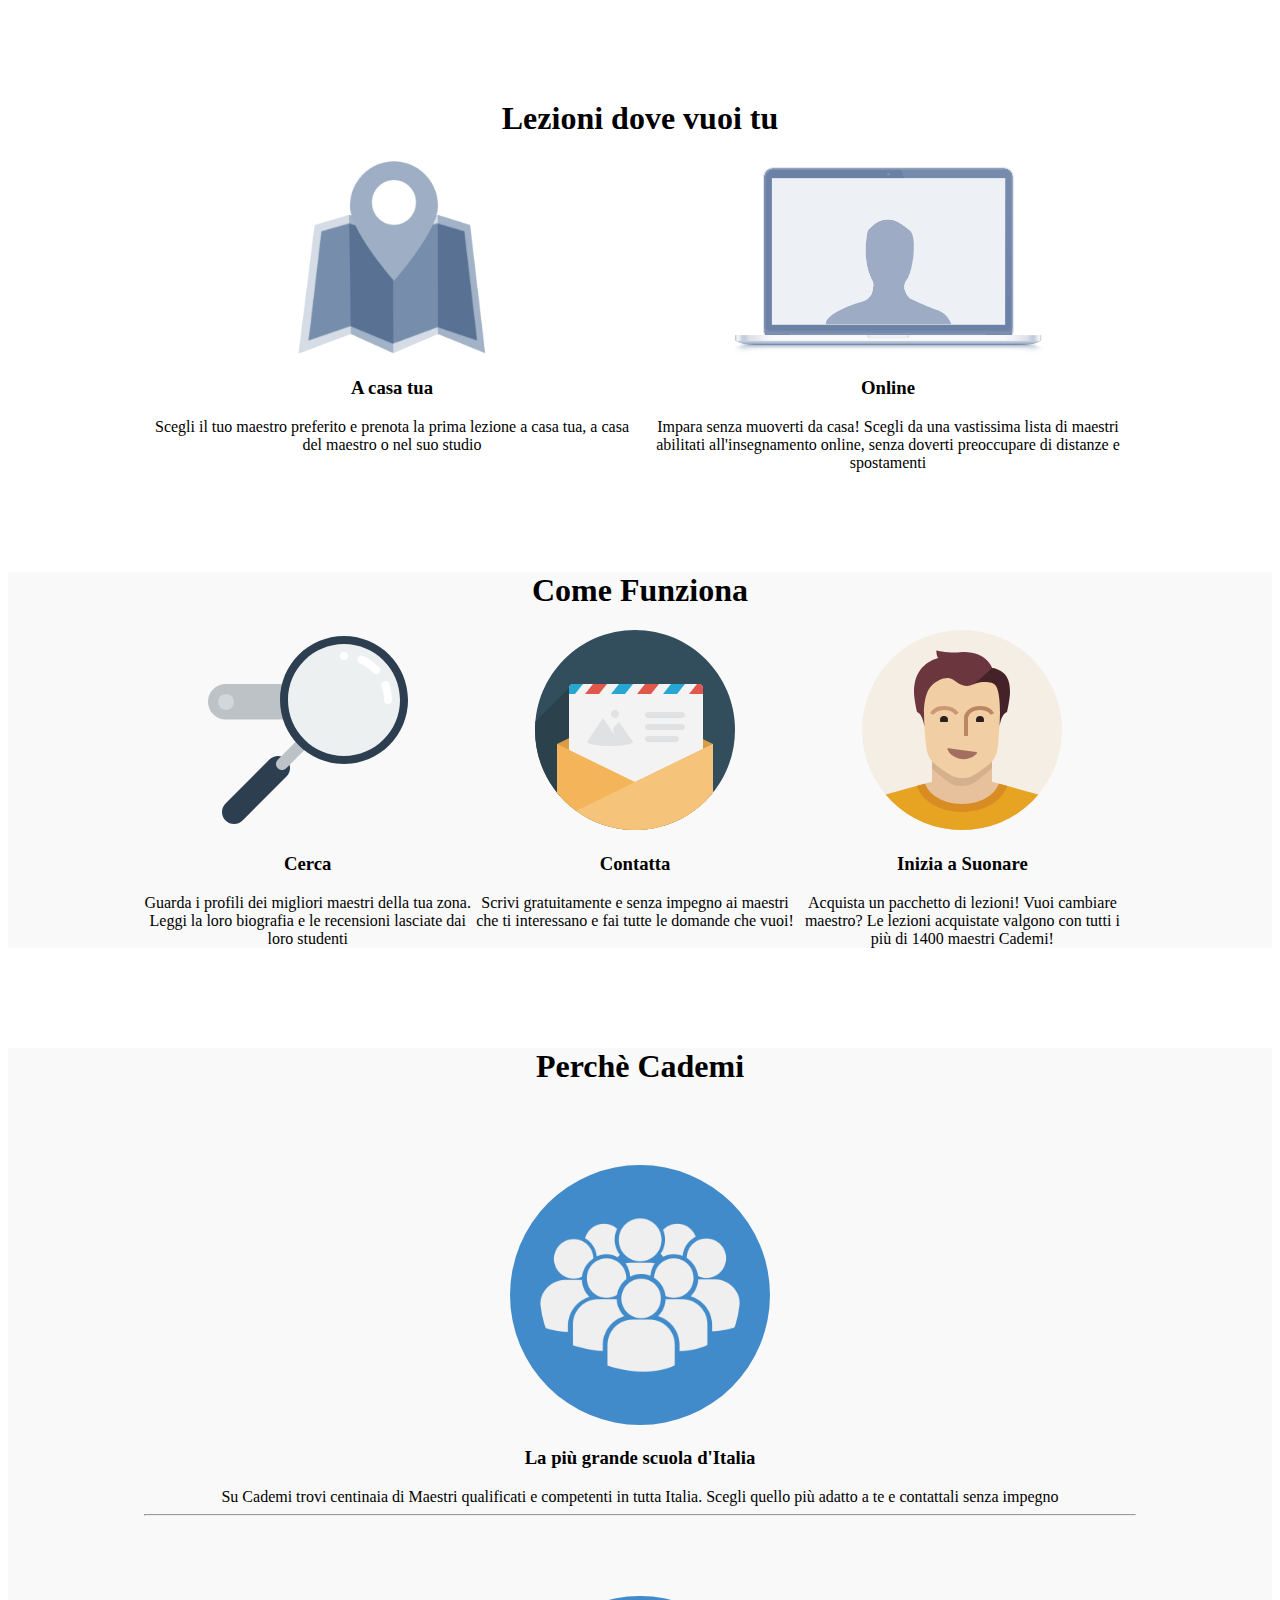
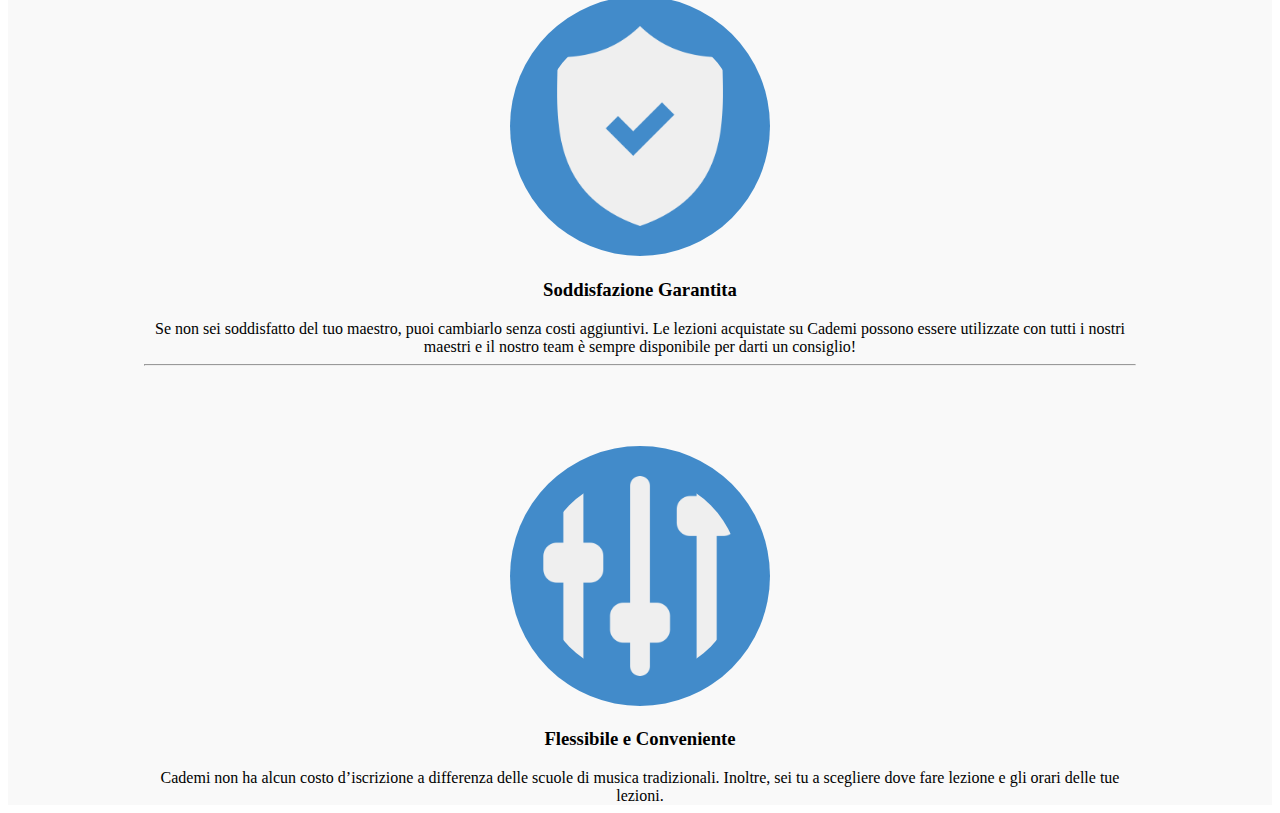
<file: index.html>
<!DOCTYPE html>
<html>
  <head>
    <meta charset="utf-8">
    <meta name="viewport" content="width=device-width, initial-scale=1.0">
    <link rel="stylesheet" href="style.css">
    <link rel="stylesheet" href="responsive.css">
    <meta name="viewport" content="width=device-width, initial-scale=1.0 ">
    <title>Boolean aCademy</title>
  </head>

  <body>
    <div id="lezioni" class="container">
      <div class="row">
        <h1>Lezioni dove vuoi tu</h1>
        <div class="left">
          <img src="img/icon/maps.png" alt="">
          <h3>A casa tua</h3>
          Scegli il tuo maestro preferito e prenota la prima lezione a casa tua, a casa del maestro o nel suo studio
        </div>
        <div class="right">
          <img src="img/icon/screen.png" alt="">
          <h3>Online</h3>
          Impara senza muoverti da casa! Scegli da una vastissima lista di maestri abilitati all'insegnamento online, senza doverti preoccupare di distanze e spostamenti
        </div>
      </div>
    </div>

    <div id="steps" class="container grey">
      <div class="row">
        <h1>Come Funziona</h1>
        <div class="left">
          <img src="img/search.svg" alt="">
          <h3>Cerca</h3>
          Guarda i profili dei migliori maestri della tua zona. Leggi la loro biografia e le recensioni lasciate dai loro studenti
        </div>
        <div class="central">
          <img src="img/letter.svg" alt="">
          <h3>Contatta</h3>
          Scrivi gratuitamente e senza impegno ai maestri che ti interessano e fai tutte le domande che vuoi!
        </div>
        <div class="right">
          <img src="img/male.svg" alt="">
          <h3>Inizia a Suonare</h3>
          Acquista un pacchetto di lezioni! Vuoi cambiare maestro? Le lezioni acquistate valgono con tutti i più di 1400 maestri Cademi!
        </div>
      </div>
    </div>

    <div id="why" class="container grey">
      <div class="row">
        <h1>Perchè Cademi</h1>
        <div class="first">
          <img src="img/icon/profile.png" alt="">
          <h3>La più grande scuola d'Italia</h3>
          Su Cademi trovi centinaia di Maestri qualificati e competenti in tutta Italia. Scegli quello più adatto a te e contattali senza impegno
          <hr>
        </div>
        <div class="second">
          <img src="img/icon/secure.png" alt="">
          <h3>Soddisfazione Garantita</h3>
          Se non sei soddisfatto del tuo maestro, puoi cambiarlo senza costi aggiuntivi. Le lezioni acquistate su Cademi possono essere utilizzate con tutti i nostri maestri e il nostro team è sempre disponibile per darti un consiglio!
          <hr>
        </div>
        <div class="third">
          <img src="img/icon/flex.png" alt="">
          <h3>Flessibile e Conveniente</h3>
          Cademi non ha alcun costo d’iscrizione a differenza delle scuole di musica tradizionali. Inoltre, sei tu a scegliere dove fare lezione e gli orari delle tue lezioni.
        </div>
      </div>
    </div>
  </body>
</html>
</file>
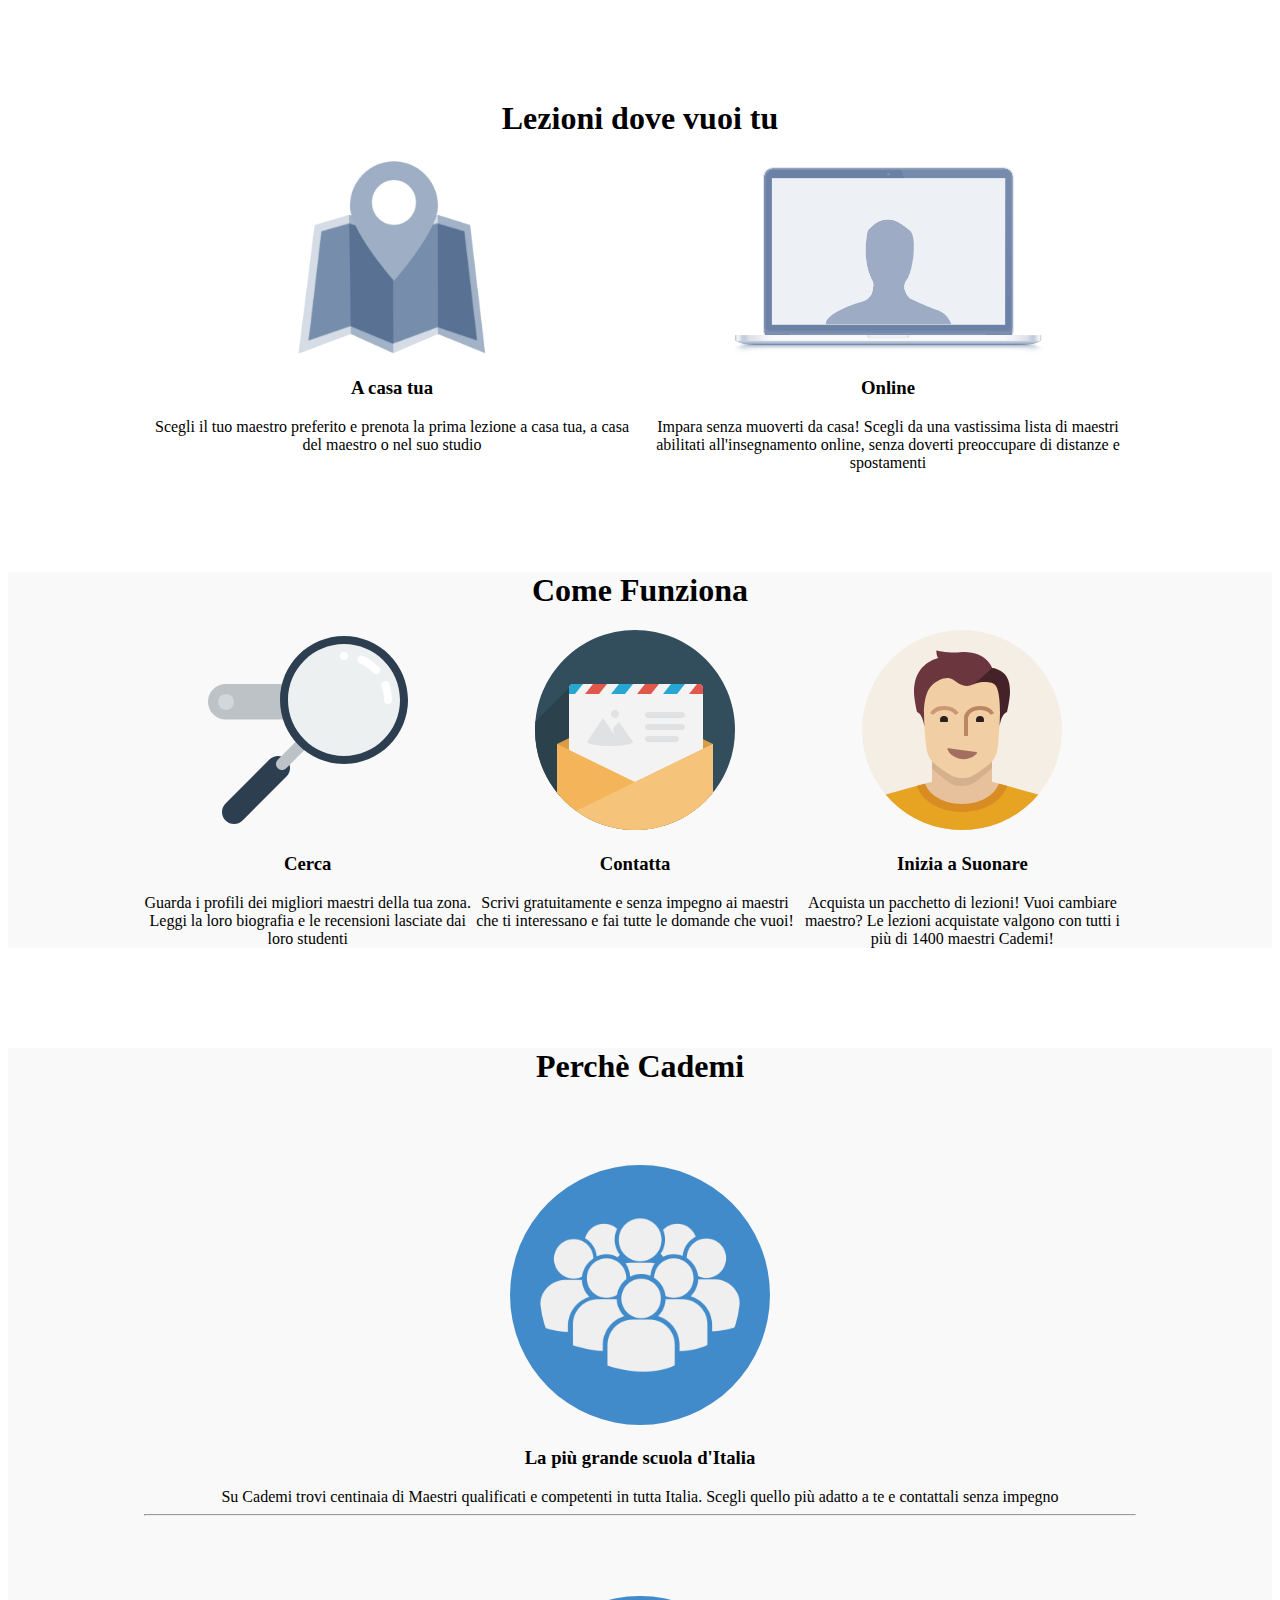
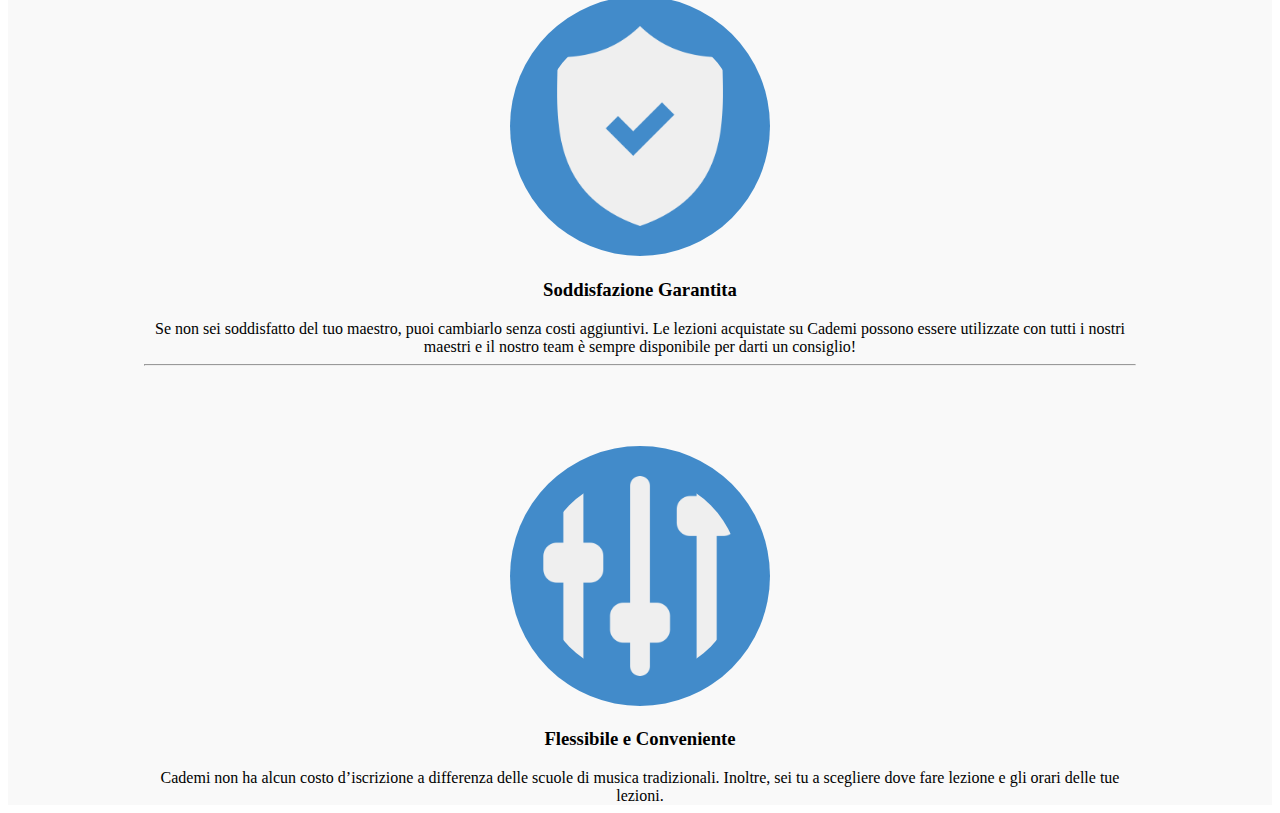
<file: bonus/index_bonus.html>
<!DOCTYPE html>
<html>
  <head>
    <meta charset="utf-8">
    <meta name="viewport" content="width=device-width, initial-scale=1.0">
    <link rel="stylesheet" href="style_bonus.css">
    <link rel="stylesheet" href="responsive_bonus.css">
    <meta name="viewport" content="width=device-width, initial-scale=1.0 ">
    <title>Boolean aCademy</title>
  </head>

  <body>
    <div id="lezioni" class="container">
      <div class="row">
        <h1>Lezioni dove vuoi tu</h1>
        <div class="left">
          <img src="img/icon/maps.png" alt="">
          <h3>A casa tua</h3>
          Scegli il tuo maestro preferito e prenota la prima lezione a casa tua, a casa del maestro o nel suo studio
        </div>
        <div class="right">
          <img src="img/icon/screen.png" alt="">
          <h3>Online</h3>
          Impara senza muoverti da casa! Scegli da una vastissima lista di maestri abilitati all'insegnamento online, senza doverti preoccupare di distanze e spostamenti
        </div>
      </div>
    </div>

    <div id="steps" class="container grey">
      <div class="row">
        <h1>Come Funziona</h1>
        <div class="left">
          <img src="img/search.svg" alt="">
          <h3>Cerca</h3>
          Guarda i profili dei migliori maestri della tua zona. Leggi la loro biografia e le recensioni lasciate dai loro studenti
        </div>
        <div class="central">
          <img src="img/letter.svg" alt="">
          <h3>Contatta</h3>
          Scrivi gratuitamente e senza impegno ai maestri che ti interessano e fai tutte le domande che vuoi!
        </div>
        <div class="right">
          <img src="img/male.svg" alt="">
          <h3>Inizia a Suonare</h3>
          Acquista un pacchetto di lezioni! Vuoi cambiare maestro? Le lezioni acquistate valgono con tutti i più di 1400 maestri Cademi!
        </div>
      </div>
    </div>

    <div id="why" class="container grey">
      <div class="row">
        <h1>Perchè Cademi</h1>
        <div class="first">
          <img src="img/icon/profile.png" alt="">
          <h3>La più grande scuola d'Italia</h3>
          Su Cademi trovi centinaia di Maestri qualificati e competenti in tutta Italia. Scegli quello più adatto a te e contattali senza impegno
          <hr>
        </div>
        <div class="second">
          <img src="img/icon/secure.png" alt="">
          <h3>Soddisfazione Garantita</h3>
          Se non sei soddisfatto del tuo maestro, puoi cambiarlo senza costi aggiuntivi. Le lezioni acquistate su Cademi possono essere utilizzate con tutti i nostri maestri e il nostro team è sempre disponibile per darti un consiglio!
          <hr>
        </div>
        <div class="third">
          <img src="img/icon/flex.png" alt="">
          <h3>Flessibile e Conveniente</h3>
          Cademi non ha alcun costo d’iscrizione a differenza delle scuole di musica tradizionali. Inoltre, sei tu a scegliere dove fare lezione e gli orari delle tue lezioni.
        </div>
      </div>
    </div>
  </body>
</html>
</file>
<file: style.css>
.row {
  width: 992px;
  margin-left: auto;
  margin-right: auto;
  margin-top: 100px;
}

/* BLOCCO LEZIONI */
#lezioni .row>.left,
#lezioni .row>.right {
  width: 50%;
  float: left;
}

#lezioni .row img {
  /* per centrare orizzontalmente */
  display: block;
  margin-right: auto;
  margin-left: auto;
}

#lezioni {
  text-align: center;
}

/* BLOCCO STEPS */
#steps .row>.left,
#steps .row>.central,
#steps .row>.right {
  float: left;
  width: 33%;
}

#steps {
  text-align: center;
}

/* BLOCCO PERCHE */
#why {
  text-align: center;
}

#why .row>.first,
#why .row>.second,
#why .row>.third {
  width: 100%;
  margin-top: 80px;
}

#why .row img {
  background-color: #428bca;
  border-radius: 50%;
  padding: 30px;
}

/* COMMON */
.row::after {
  content: '';
  display: table;
  clear: both;
}

.container.grey {
  background-color: #f9f9f9;
}

img {
  height: 200px;
}

.clear {
  clear: both;
}
</file>
<file: responsive.css>
@media screen and (max-width: 420px) {

  /* BLOCCO LEZIONI */
  #lezioni{
    padding: 0 30px;
    margin-top: 30px;
  }

  h1{
    margin-top: 0;
  }

  #lezioni .row>.left,
  #lezioni .row>.right {
    width: 100%;
    float: none;
  }

  #lezioni .row>.left {
    margin-bottom: 30px;
  }

  #lezioni .left img,
  #lezioni .right img {
    height: auto;
    max-height: 200px;
    max-width: 70%;
  }


  /* ---------------------------------------- */


  /* BLOCCO STEPS */
  #steps{
    padding: 0 30px;
    margin: 30px 0;
  }

  #steps .row>.left,
  #steps .row>.central,
  #steps .row>.right {
    float: none;
    width: 100%;
  }

  #steps .row>.central{
    margin: 30px 0;
  }

  #steps .left img,
  #steps .central img,
  #steps .right img {
    height: auto;
    max-height: 200px;
    width: 58%;
  }


  /* ---------------------------------------- */


  /* BLOCCO WHY */
  #why{
    padding: 0 30px;
    margin-bottom: 30px;
  }

  #why .row>.first{
    margin: 0;
  }

  #why .row>.first hr,
  #why .row>.second hr{
    margin-top: 40px;
  }

  #why .row>.second,
  #why .row>.third{
    margin-top: 50px;
  }

  #why .first img,
  #why .second img,
  #why .third img {
    height: auto;
    max-height: 200px;
    max-width: 40%;

    padding: 10%;
  }

  #why .row img {

  }


  /* ---------------------------------------- */


  /* COMMON */
  .row{
    width: 100%;

    margin: 0;
  }
}
</file>
<file: bonus/style_bonus.css>
.row {
  width: 992px;
  margin-left: auto;
  margin-right: auto;
  margin-top: 100px;
}

/* BLOCCO LEZIONI */
#lezioni .row>.left,
#lezioni .row>.right {
  width: 50%;
  float: left;
}

#lezioni .row img {
  /* per centrare orizzontalmente */
  display: block;
  margin-right: auto;
  margin-left: auto;
}

#lezioni {
  text-align: center;
}

/* BLOCCO STEPS */
#steps .row>.left,
#steps .row>.central,
#steps .row>.right {
  float: left;
  width: 33%;
}

#steps {
  text-align: center;
}

/* BLOCCO PERCHE */
#why {
  text-align: center;
}

#why .row>.first,
#why .row>.second,
#why .row>.third {
  width: 100%;
  margin-top: 80px;
}

#why .row img {
  background-color: #428bca;
  border-radius: 50%;
  padding: 30px;
}

/* COMMON */
.row::after {
  content: '';
  display: table;
  clear: both;
}

.container.grey {
  background-color: #f9f9f9;
}

img {
  height: 200px;
}

.clear {
  clear: both;
}
</file>
<file: bonus/responsive_bonus.css>
@media screen and (max-width: 768px) {

  /* BLOCCO LEZIONI */
  #lezioni{
    padding: 0 30px;
    margin-top: 30px;
  }

  h1{
    margin-top: 0;
  }

  #lezioni .row>.left,
  #lezioni .row>.right {
    width: 100%;
    float: none;
  }

  #lezioni .row>.left {
    margin-bottom: 30px;
  }

  #lezioni .left img,
  #lezioni .right img {
    height: auto;
    max-height: 200px;
    max-width: 70%;
  }


  /* ---------------------------------------- */


  /* BLOCCO STEPS */
  #steps{
    padding: 0 30px;
    margin: 30px 0;
  }

  #steps .row>.left,
  #steps .row>.central,
  #steps .row>.right {
    float: none;
    width: 100%;
  }

  #steps .row>.central{
    margin: 30px 0;
  }

  #steps .left img,
  #steps .central img,
  #steps .right img {
    height: auto;

    width: 50%;
  }


  /* ---------------------------------------- */


  /* BLOCCO WHY */
  #why{
    padding: 0 30px;
    margin-bottom: 30px;
  }

  #why .row>.first{
    margin: 0;
  }

  #why .row>.first hr,
  #why .row>.second hr{
    margin-top: 40px;
  }

  #why .row>.second,
  #why .row>.third{
    margin-top: 50px;
  }

  #why .first img,
  #why .second img,
  #why .third img {
    height: auto;
    max-height: 200px;
    max-width: 40%;

    padding: 4.37%;
  }

  #why .row img {

  }


  /* ---------------------------------------- */


  /* COMMON */
  .row{
    width: 100%;

    margin: 0;
  }

  *{
    box-sizing: border-box;
  }
}


@media screen and (max-width: 420px) {

  /* BLOCCO LEZIONI */
  #lezioni{
    padding: 0 30px;
    margin-top: 30px;
  }

  h1{
    margin-top: 0;
  }

  #lezioni .row>.left,
  #lezioni .row>.right {
    width: 100%;
    float: none;
  }

  #lezioni .row>.left {
    margin-bottom: 30px;
  }

  #lezioni .left img,
  #lezioni .right img {
    height: auto;
    max-height: 200px;
    max-width: 70%;
  }


  /* ---------------------------------------- */


  /* BLOCCO STEPS */
  #steps{
    padding: 0 30px;
    margin: 30px 0;
  }

  #steps .row>.left,
  #steps .row>.central,
  #steps .row>.right {
    float: none;
    width: 100%;
  }

  #steps .row>.central{
    margin: 30px 0;
  }

  #steps .left img,
  #steps .central img,
  #steps .right img {
    height: auto;

    width: 50%;
  }


  /* ---------------------------------------- */


  /* BLOCCO WHY */
  #why{
    padding: 0 30px;
    margin-bottom: 30px;
  }

  #why .row>.first{
    margin: 0;
  }

  #why .row>.first hr,
  #why .row>.second hr{
    margin-top: 40px;
  }

  #why .row>.second,
  #why .row>.third{
    margin-top: 50px;
  }

  #why .first img,
  #why .second img,
  #why .third img {
    height: auto;
    max-width: 40%;

    padding: 10%;
  }


  /* ---------------------------------------- */


  /* COMMON */
  .row{
    width: 100%;

    margin: 0;
  }

  *{
    box-sizing: border-box;
  }
}
</file>
